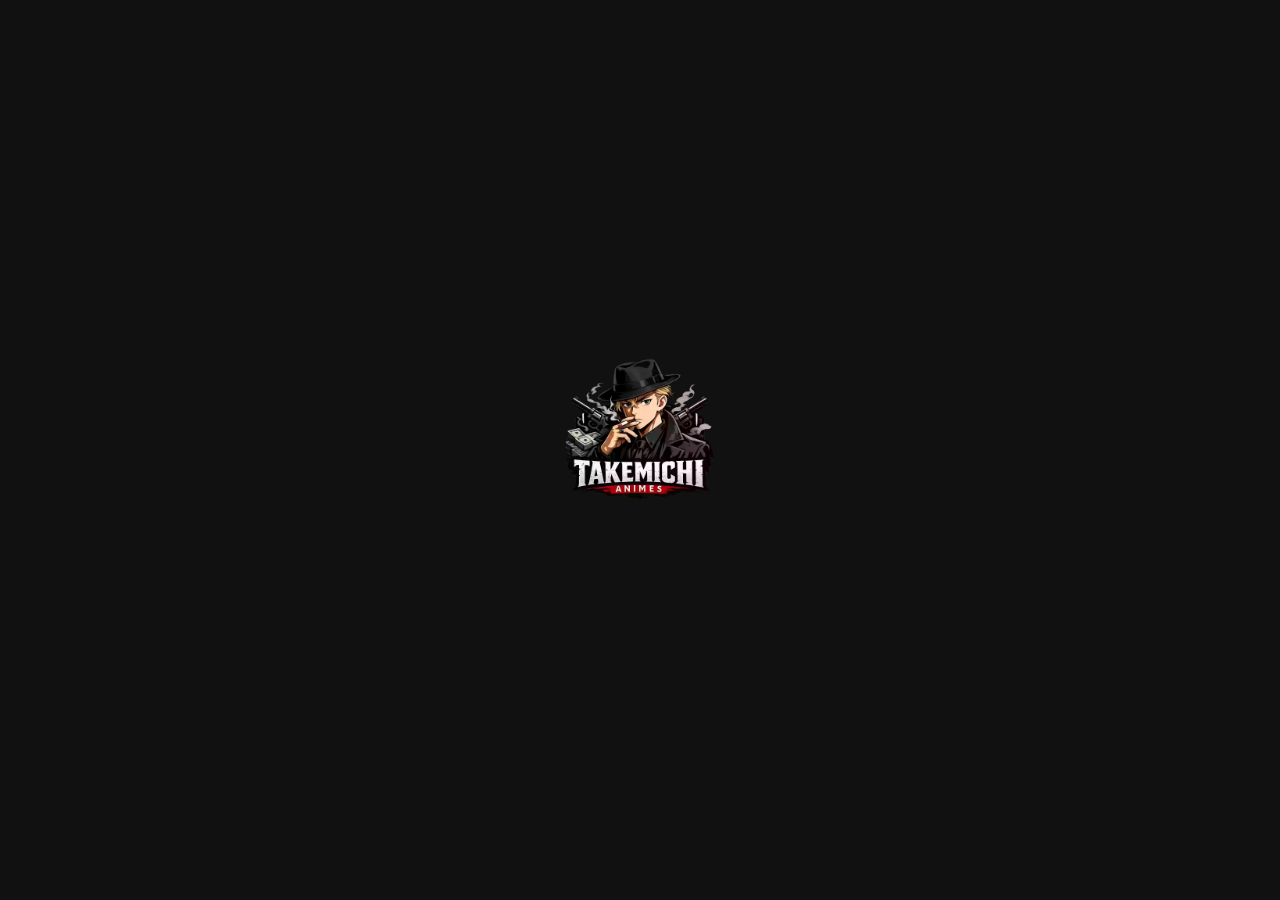
<file: index.html>
<!DOCTYPE html>
<html lang="en">
<head>
  <meta charset="UTF-8">
  <meta name="viewport" content="width=device-width, initial-scale=1.0">
  <meta http-equiv="X-UA-Compatible" content="ie=edge">
  <title>Takemichi Animes</title>
  <link rel="stylesheet" href="style/index.css">
</head>
<body>
  <img src="images/logo.webp" alt="">
  
  <script src="script/index.js">
    
  </script>
</body>
</html>
</file>
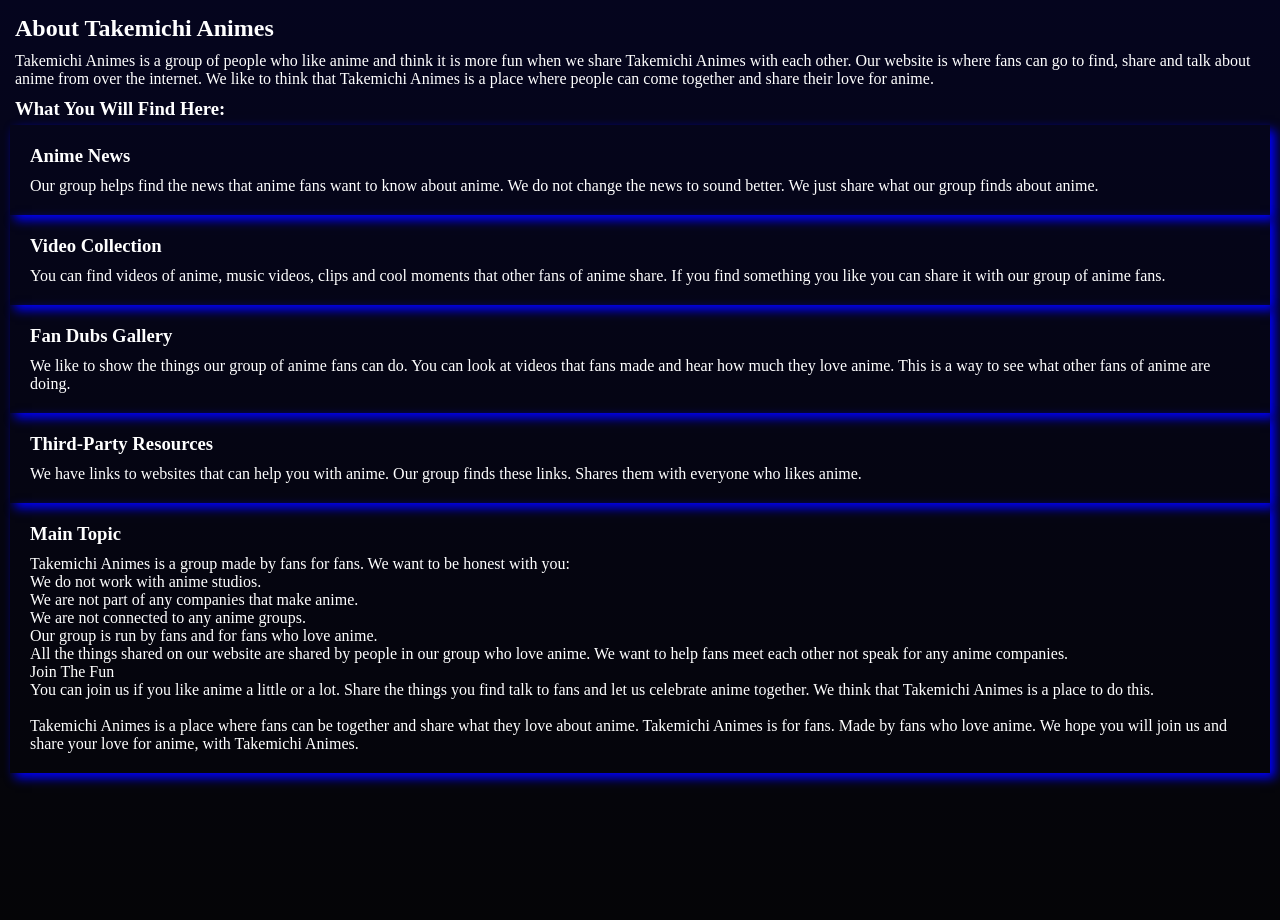
<file: about.html>
<!DOCTYPE html>
<html lang="en">
<head>
  <meta charset="UTF-8">
  <meta name="viewport" content="width=device-width, initial-scale=1.0">
  <meta http-equiv="X-UA-Compatible" content="ie=edge">
  <title>Takemichi Animes - About us</title>
  <link rel="stylesheet" href="style/about.css">
</head>
<body>
  
  <h2>About Takemichi Animes</h2>
  <p>Takemichi Animes is a group of people who like anime and think it is more fun when we share Takemichi Animes with each other. Our website is where fans can go to find, share and talk about anime from over the internet. We like to think that Takemichi Animes is a place where people can come together and share their love for anime.</p>
  <h3>What You Will Find Here:</h3>
  <section class="card">
    <h3>Anime News</h3>
    <p>
      Our group helps find the news that anime fans want to know about anime. We do not change the news to sound better. We just share what our group finds about anime.
    </p>
  </section>
  <section class="card">
    <h3>Video Collection</h3>
    <p>
      You can find videos of anime, music videos, clips and cool moments that other fans of anime share. If you find something you like you can share it with our group of anime fans.

    </p>
  </section>
  <section class="card">
    <h3>Fan Dubs Gallery</h3>
    <p>
      We like to show the things our group of anime fans can do. You can look at videos that fans made and hear how much they love anime. This is a way to see what other fans of anime are doing.
    </p>
  </section>
  <section class="card">
    <h3>Third-Party Resources</h3>
    <p>We have links to websites that can help you with anime. Our group finds these links. Shares them with everyone who likes anime.</p>
  </section>
  <section class="card">
    <h3>Main Topic</h3>
    <p>Takemichi Animes is a group made by fans for fans. We want to be honest with you:
<br>  
We do not work with anime studios.
<br>  
We are not part of any companies that make anime.
<br>  
We are not connected to any anime groups.
<br>  
Our group is run by fans and for fans who love anime.
<br>  
All the things shared on our website are shared by people in our group who love anime. We want to help fans meet each other not speak for any anime companies.
<br>  
Join The Fun
<br>  
You can join us if you like anime a little or a lot. Share the things you find talk to fans and let us celebrate anime together. We think that Takemichi Animes is a place to do this.
<br>  <br>  
Takemichi Animes is a place where fans can be together and share what they love about anime. Takemichi Animes is for fans. Made by fans who love anime. We hope you will join us and share your love for anime, with Takemichi Animes.</p>
  </section>
  
  
  
</body>
</html>
</file>
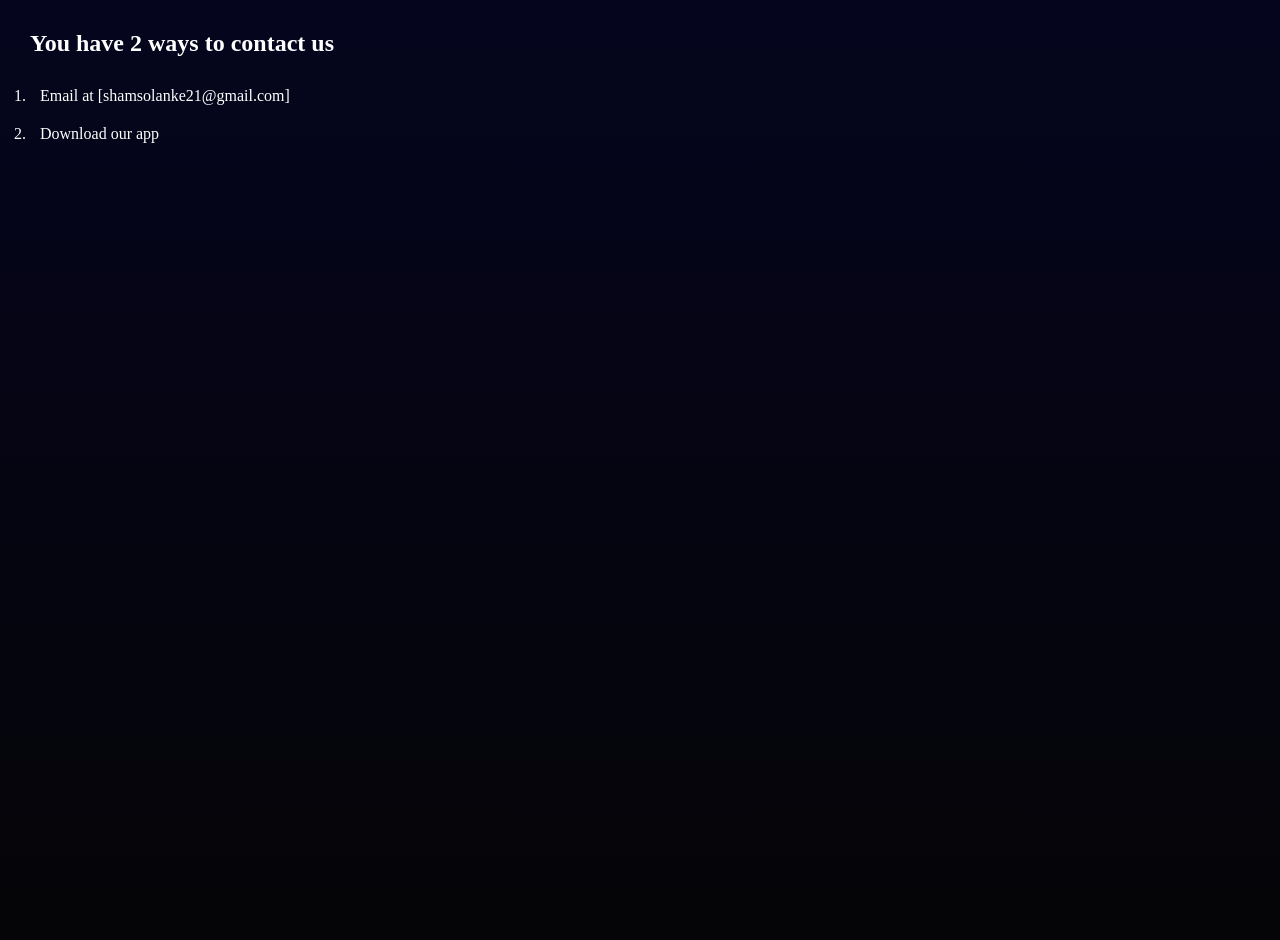
<file: contact.html>
<!DOCTYPE html>
<html lang="en">
<head>
  <meta charset="UTF-8">
  <meta name="viewport" content="width=device-width, initial-scale=1.0">
  <meta http-equiv="X-UA-Compatible" content="ie=edge">
  <title>Takemichi Animes - Contact</title>
  <link rel="stylesheet" href="style/contact.css">
</head>
<body>
  <h2>You have 2 ways to contact us</h2>
  <ol>
    <li>Email at [shamsolanke21@gmail.com]</li>
    <li>Download our app</li>
  </ol>
</body>
</html>
</file>
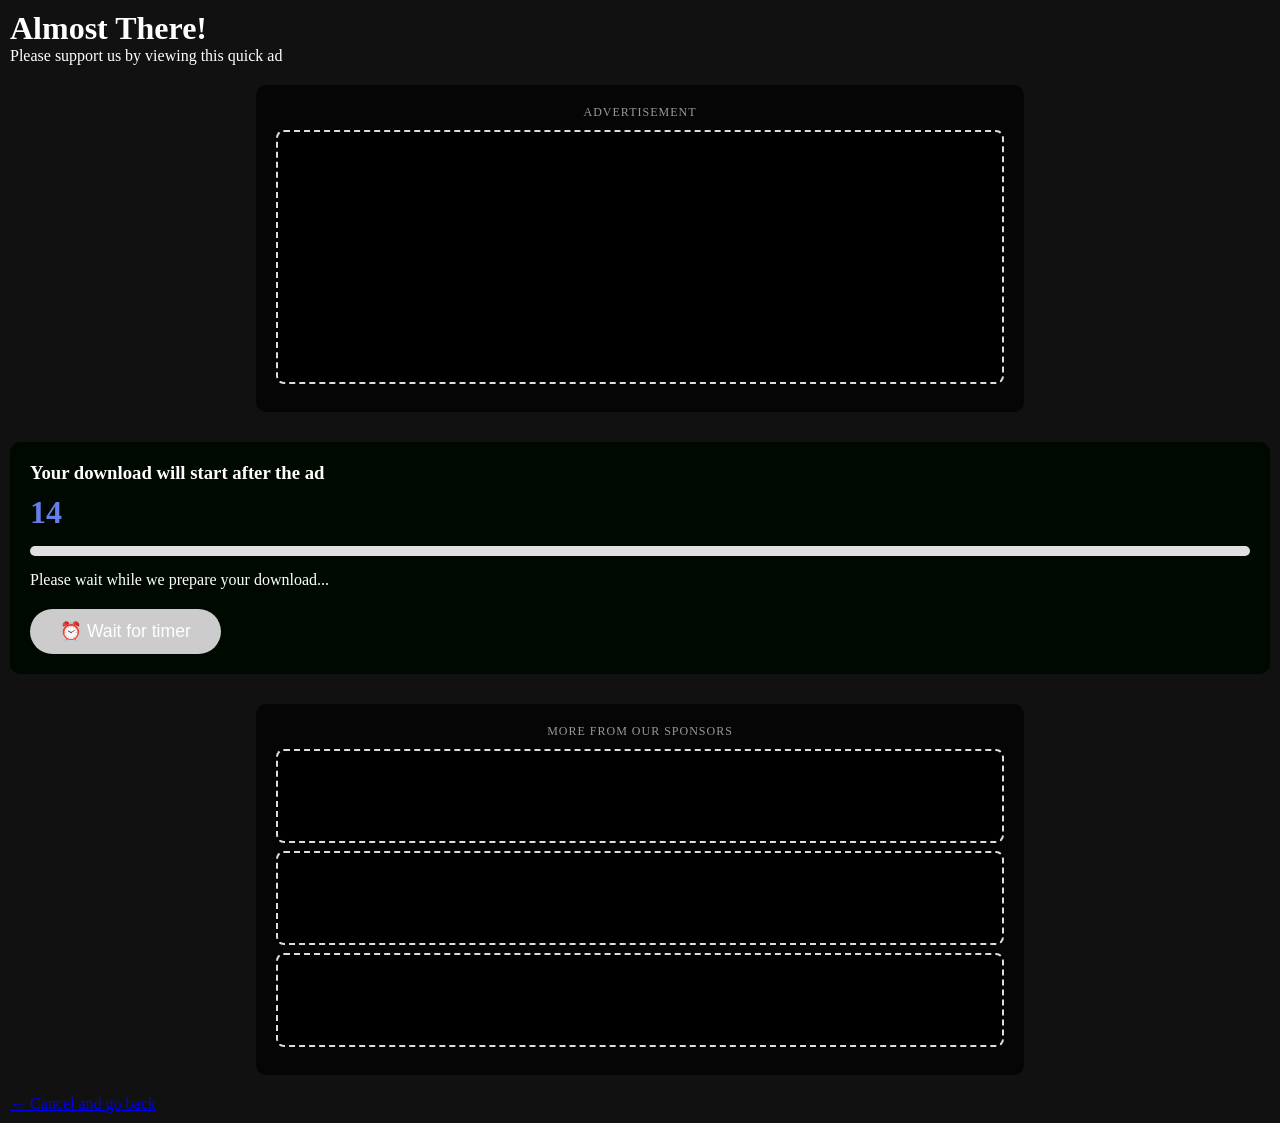
<file: download.html>
<!DOCTYPE html>
<html lang="en">
<head>
    <meta charset="UTF-8">
    <meta name="viewport" content="width=device-width, initial-scale=1.0">
    <title>Please Wait - Your Download is Ready</title>
    <link rel="stylesheet" href="style/download.css">
</head>
<body>
    <div class="thank-you-container">
        <div class="success-animation"></div>
        
        <h1>Almost There!</h1>
        <p>Please support us by viewing this quick ad</p>
        
        <!-- Ad Container 1 (Leaderboard) -->
        <div class="ad-container">
            <div class="ad-label">Advertisement</div>
            <div id="ad-space-1" class="ad-space">
                <!-- Ad will be inserted here -->
                <div id="ad-content"></div>
            </div>
        </div>
        
        <!-- Download Progress -->
        <div class="download-progress">
            <h3>Your download will start after the ad</h3>
            
            <div class="timer" id="timer">15</div>
            
            <div class="progress-bar">
                <div class="progress-fill" id="progressFill"></div>
            </div>
            
            <p>Please wait while we prepare your download...</p>
            
            <button class="skip-ad" id="skipBtn" disabled>
              ⏰ Wait for timer 
            </button>
        </div>
        
        <!-- Ad Container 2l (Rectangle) - Optional -->
        <div class="ad-container">
            <div class="ad-label">More from our sponsors</div>
            <div id="ad-space-2" class="ad-space" style="min-height: 90px;">
                <!-- Second ad space -->
            </div>
            <div id="ad-space-3" class="ad-space" style="min-height: 90px;">
                <!-- Second ad space -->
            </div>
            <div id="ad-space-4" class="ad-space" style="min-height: 90px;">
                <!-- Second ad space -->
            </div>
        </div>
        
        
        <p class="small">
            <a href="index.html">← Cancel and go back</a>
        </p>
    </div>
    
    <script src="script/ads.js"></script>
    <script src="script/download.js"></script>
</body>
</html>
</file>
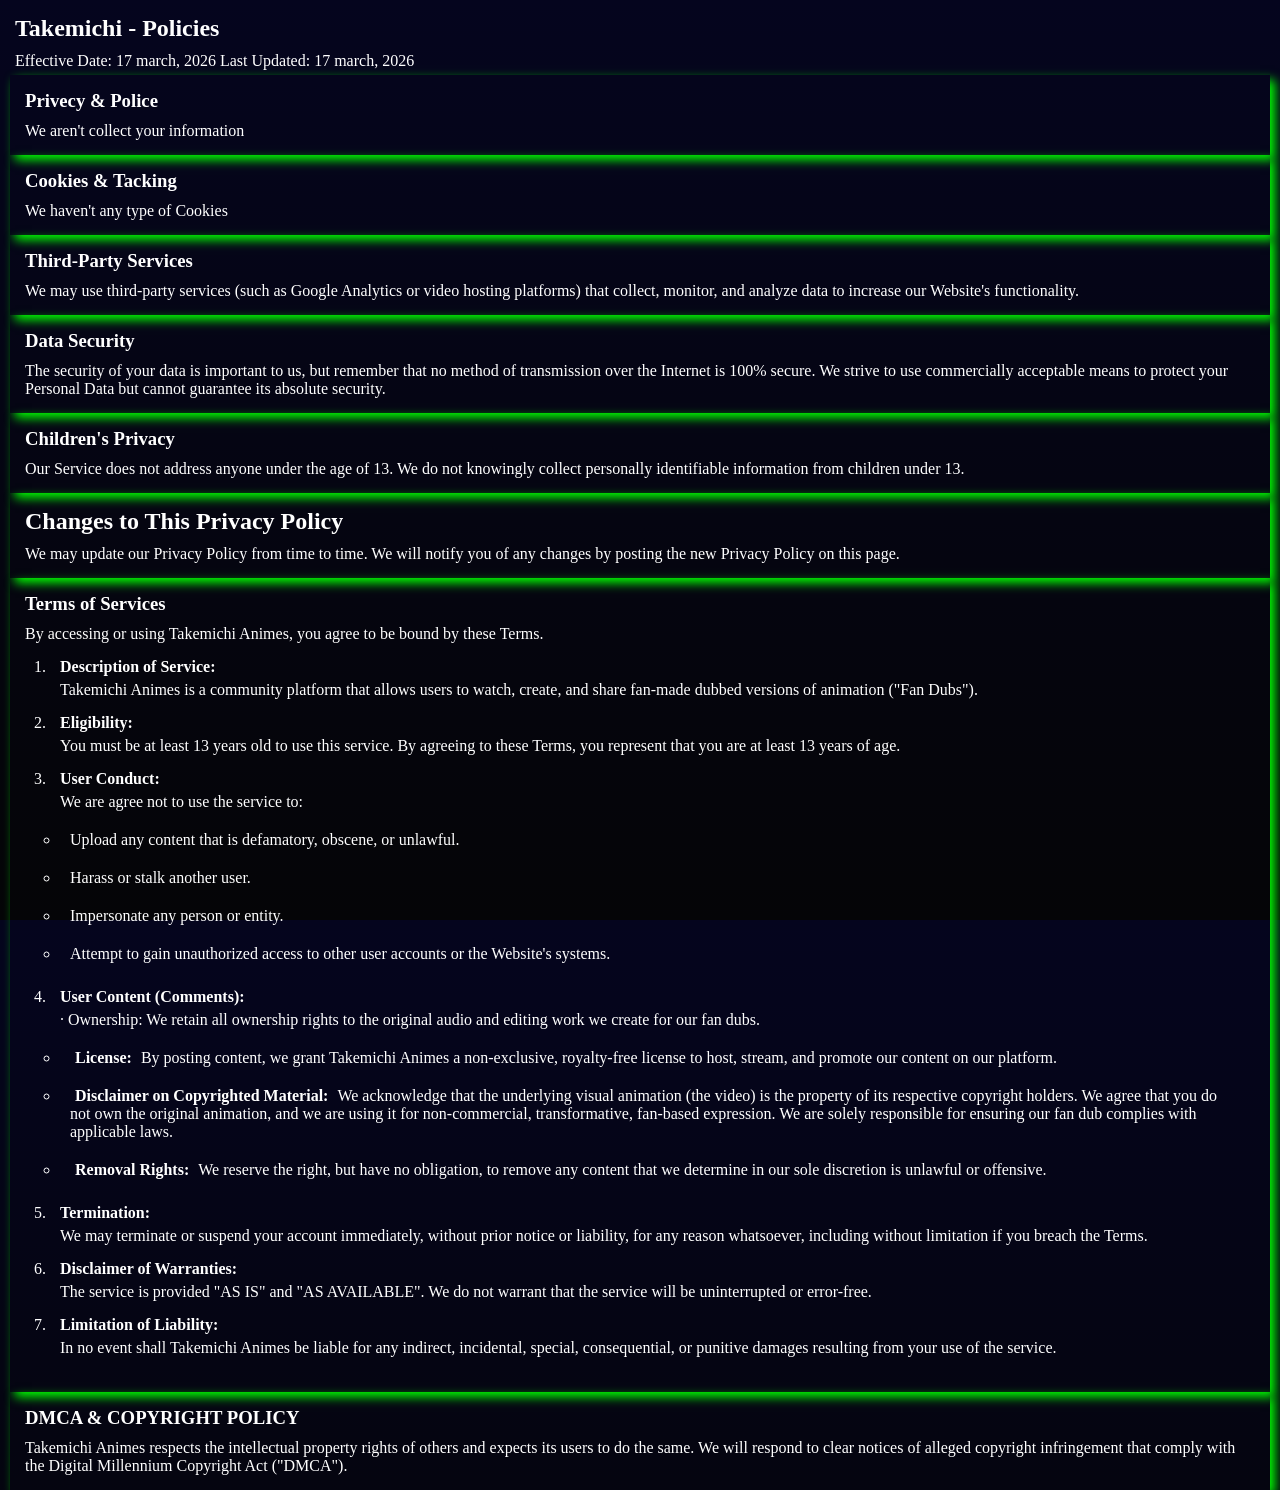
<file: privecy.html>
<!DOCTYPE html>
<html lang="en">
<head>
  <meta charset="UTF-8">
  <meta name="viewport" content="width=device-width, initial-scale=1.0">
  <meta http-equiv="X-UA-Compatible" content="ie=edge">
  <title>Takemichi Animes - Privecy & Police</title>
  <link rel="stylesheet" href="style/privecy.css">
</head>
<body>
  <h2>
Takemichi - Policies</h2>
<p>
Effective Date: 17 march, 2026
Last Updated: 17 march, 2026
</p>
<section class="card">
  <h3>Privecy & Police</h3>
  <p>
    We aren't collect your information
  </p>
  
</section>
<section class="card">
  <h3>Cookies & Tacking</h3>
  <p>We haven't any type of Cookies</p>
</section>

<section class="card">
<h3>Third-Party Services</h3>
<p>
We may use third-party services (such as Google Analytics or video hosting platforms) that collect, monitor, and analyze data to increase our Website's functionality.
</p>
</section>
<section class="card">
<h3>Data Security</h3>
<p>
The security of your data is important to us, but remember that no method of transmission over the Internet is 100% secure. We strive to use commercially acceptable means to protect your Personal Data but cannot guarantee its absolute security.
</p>
</section>
<section class="card">
<h3>Children's Privacy</h3>
<p>
Our Service does not address anyone under the age of 13. We do not knowingly collect personally identifiable information from children under 13.
</p>
</section>
<section class="card">
<h1>Changes to This Privacy Policy</h1>
<p>
We may update our Privacy Policy from time to time. We will notify you of any changes by posting the new Privacy Policy on this page.

  </p>
</section>
<section class="card">
  <h3>Terms of Services</h3>
  <p>
    By accessing or using Takemichi Animes, you agree to be bound by these Terms.
  </p>
  <ol>
    <li><strong>Description of Service: </strong> <p>Takemichi Animes is a community platform that allows users to watch, create, and share fan-made dubbed versions of animation ("Fan Dubs").</p></li>
    <li><strong>Eligibility: </strong><p>You must be at least 13 years old to use this service. By agreeing to these Terms, you represent that you are at least 13 years of age.</p></li>
    <li><strong>User Conduct: </strong><p>We are agree not to use the service to:</p>
      <ul>
        <li>
          <p>Upload any content that is defamatory, obscene, or unlawful.</p>
        </li>
        <li>
          <p>Harass or stalk another user.</p>
        </li>
        <li>
          <p>Impersonate any person or entity.</p>
        </li>
        <li>
          <p>Attempt to gain unauthorized access to other user accounts or the Website's systems.</p>
        </li>
</ul>
    </li>
    <li><strong>User Content (Comments): </strong><p>· Ownership: We retain all ownership rights to the original audio and editing work we create for our fan dubs.</p>
      <ul>
        <li>
          <p><strong>License: </strong>By posting content, we grant Takemichi Animes a non-exclusive, royalty-free license to host, stream, and promote our content on our platform.</p>
        </li>
        <li>
          <p><strong>Disclaimer on Copyrighted Material: </strong>We acknowledge that the underlying visual animation (the video) is the property of its respective copyright holders. We agree that you do not own the original animation, and we are using it for non-commercial, transformative, fan-based expression. We are solely responsible for ensuring our fan dub complies with applicable laws.</p>
        </li>
        <li>
          <p><strong>Removal Rights: </strong>We reserve the right, but have no obligation, to remove any content that we determine in our sole discretion is unlawful or offensive.</p>
        </li>
      </ul>
    </li>
    <li><strong>Termination: </strong><p>We may terminate or suspend your account immediately, without prior notice or liability, for any reason whatsoever, including without limitation if you breach the Terms.</p></li>
    <li><strong>Disclaimer of Warranties: </strong><p>The service is provided "AS IS" and "AS AVAILABLE". We do not warrant that the service will be uninterrupted or error-free.</li>
    <li><strong>Limitation of Liability: </strong><p>In no event shall Takemichi Animes be liable for any indirect, incidental, special, consequential, or punitive damages resulting from your use of the service.</p></li>
  </ol>

  </p>
</section>
<section class="card">
  <h3>DMCA & COPYRIGHT POLICY</h3>
  <p>
    Takemichi Animes respects the intellectual property rights of others and expects its users to do the same. We will respond to clear notices of alleged copyright infringement that comply with the Digital Millennium Copyright Act ("DMCA").

  </p>
</section>


</body>
</html>
</file>
<file: style/index.css>
*{
  padding: 0;
  margin: 0;
}
body{
  background: #111;
  height: 100vh;
  width: 100%;
  display: flex;
  justify-content: center;
  align-items: center;
}

img{

  height: 200px;
  width: 200px;
}
</file>
<file: style/about.css>
*{
  padding: 5px;
  margin: 0;
}
body{
  height: 100vh;
  color: #fff;
  font-family: Times, Monospace;
  background: linear-gradient(0deg, rgb(5, 5, 7), rgb(5, 5, 30));
}
.card{
  box-shadow: 5px 5px 10px #0000ff;
  padding: 15px;
}
</file>
<file: style/contact.css>
*{
  padding: 10px;
  margin: 0;
}
body{
  height: 100vh;
  background: linear-gradient(0deg, rgb(5, 5, 7), rgb(5, 5, 30));
  font-family: Times, Monospace;
  color: #fff;
}
</file>
<file: style/download.css>
*{
  padding: 0;
  margin: 0;
}
body{
  min-height: 100vh;
  background: #111;
  padding: 10px;
  color: #fff;
  font-family: Times, Monospace;
}

/* Ad Container Styles */
.ad-container {
    max-width: 728px;
    margin: 20px auto;
    padding: 20px;
    background: #050505;
    border-radius: 10px;
    text-align: center;
    box-shadow: 3px 3px 5lpx #222;
}

.ad-label {
    color: #999;
    font-size: 12px;
    text-transform: uppercase;
    letter-spacing: 1px;
    margin-bottom: 10px;
}

.ad-space {
    min-height: 250px;
    background: #000;
    border-radius: 8px;
    display: flex;
    align-items: center;
    justify-content: center;
    border: 2px dashed #ddd;
    margin-bottom: 8px;
}

.download-progress {
    margin: 30px 0;
    padding: 20px;
    background: #000900;
    border-radius: 10px;
}

.progress-bar {
    width: 100%;
    height: 10px;
    background: #e0e0e0;
    border-radius: 5px;
    overflow: hidden;
    margin: 15px 0;
}

.progress-fill {
    width: 0%;
    height: 100%;
    background: linear-gradient(90deg, #667eea, #764ba2);
    transition: width 0.3s ease;
    animation: progress 16s linear;
}

@keyframes progress {
    0% { width: 0%; }
    100% { width: 100%; }
}

.skip-ad {
    background: #ff6b6b;
    color: white;
    border: none;
    padding: 12px 30px;
    border-radius: 25px;
    font-size: 1.1rem;
    cursor: pointer;
    transition: transform 0.3s;
    margin-top: 20px;
}

.skip-ad:hover {
    transform: translateY(-2px);
    box-shadow: 0 5px 15px rgba(255,107,107,0.3);
}

.skip-ad:disabled {
    background: #ccc;
    cursor: not-allowed;
    transform: none;
}

.timer {
    font-size: 2rem;
    font-weight: bold;
    color: #667eea;
    margin: 10px 0;
}

.ad-option {
    display: inline-block;
    padding: 5px 10px;
    background: #667eea20;
    border-radius: 5px;
    color: #667eea;
    font-size: 0.8rem;
    margin-top: 10px;
}
</file>
<file: style/privecy.css>
*{
  padding: 5px; 
  margin: 0px;
}
body{
  height: 100vh;
  font-family: Times, Monospace;
  color: #fff;
  background: linear-gradient(0deg, rgb(5, 5, 7), rgb(5,5,30));
}

.card{
  padding: 10px;
  box-shadow: 5px 5px 10px #00ff00;
}
ol{
  padding-left: 30px;
}
</file>
